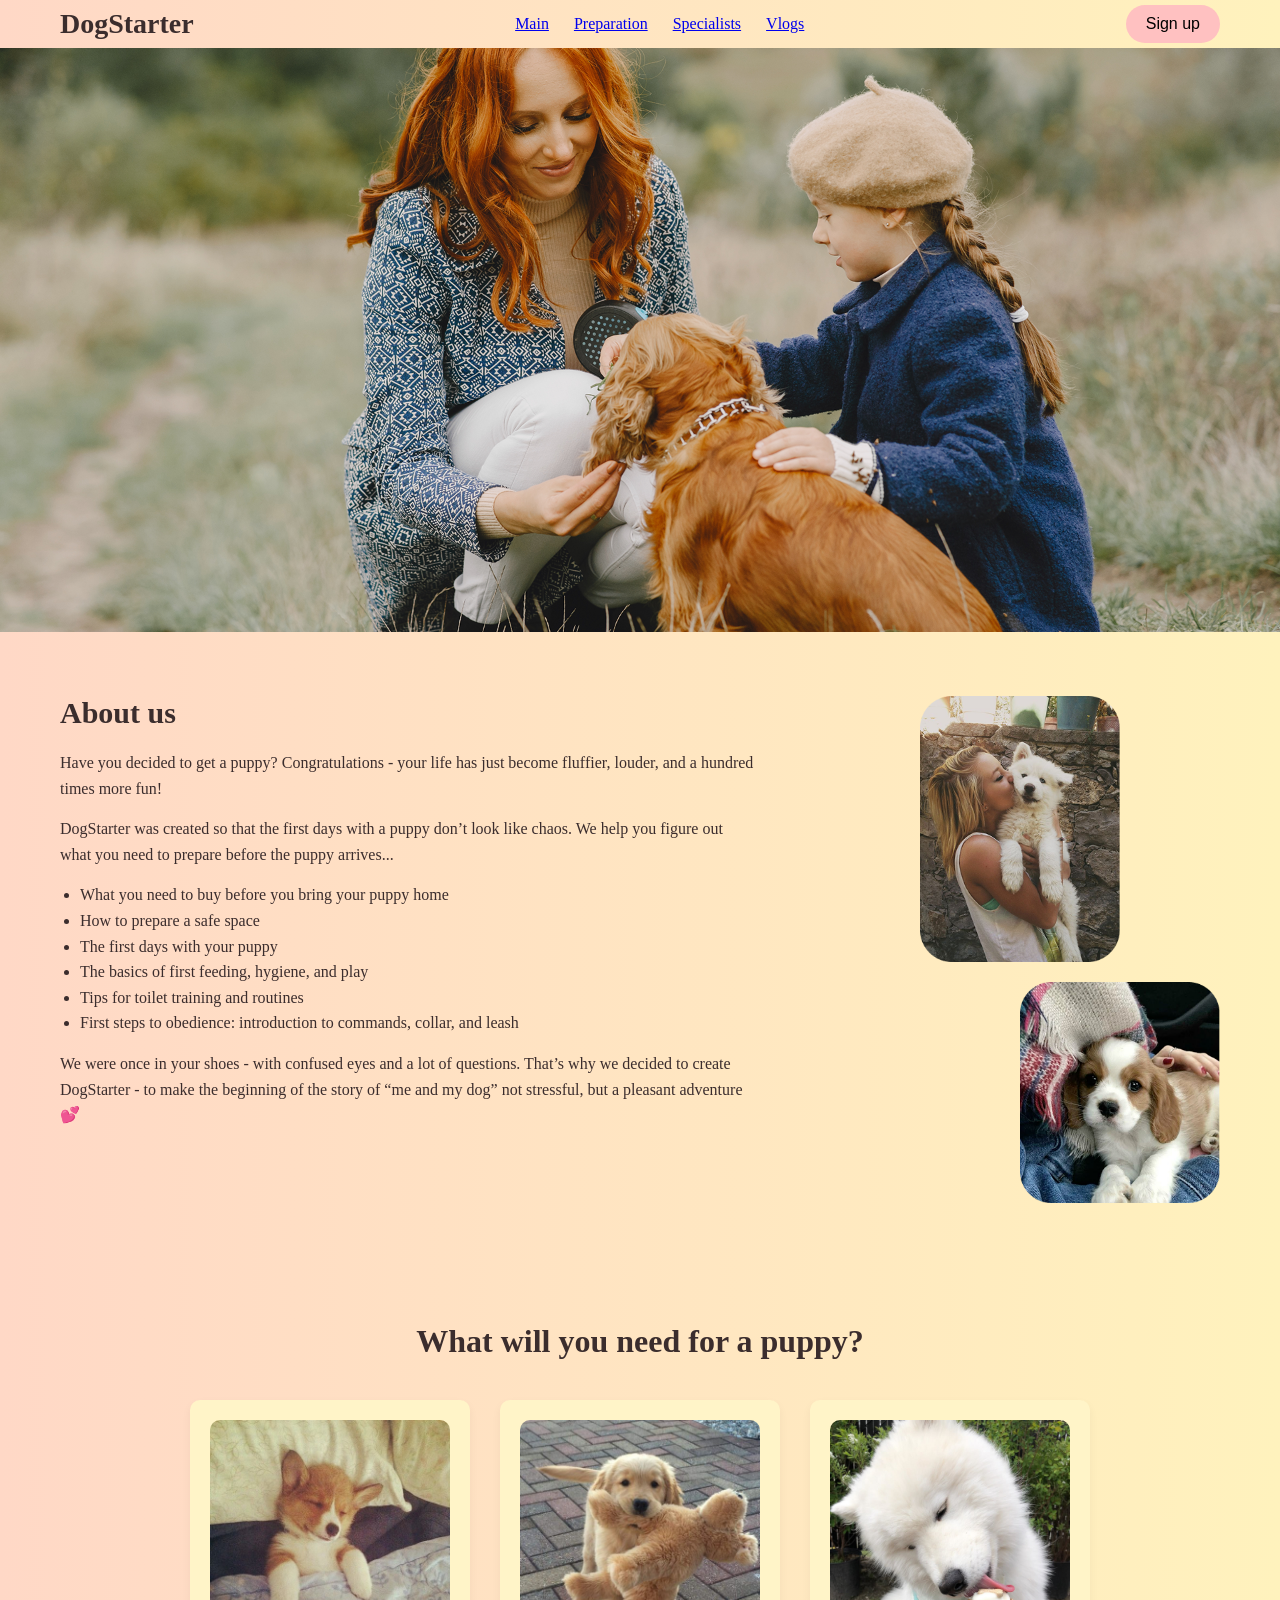
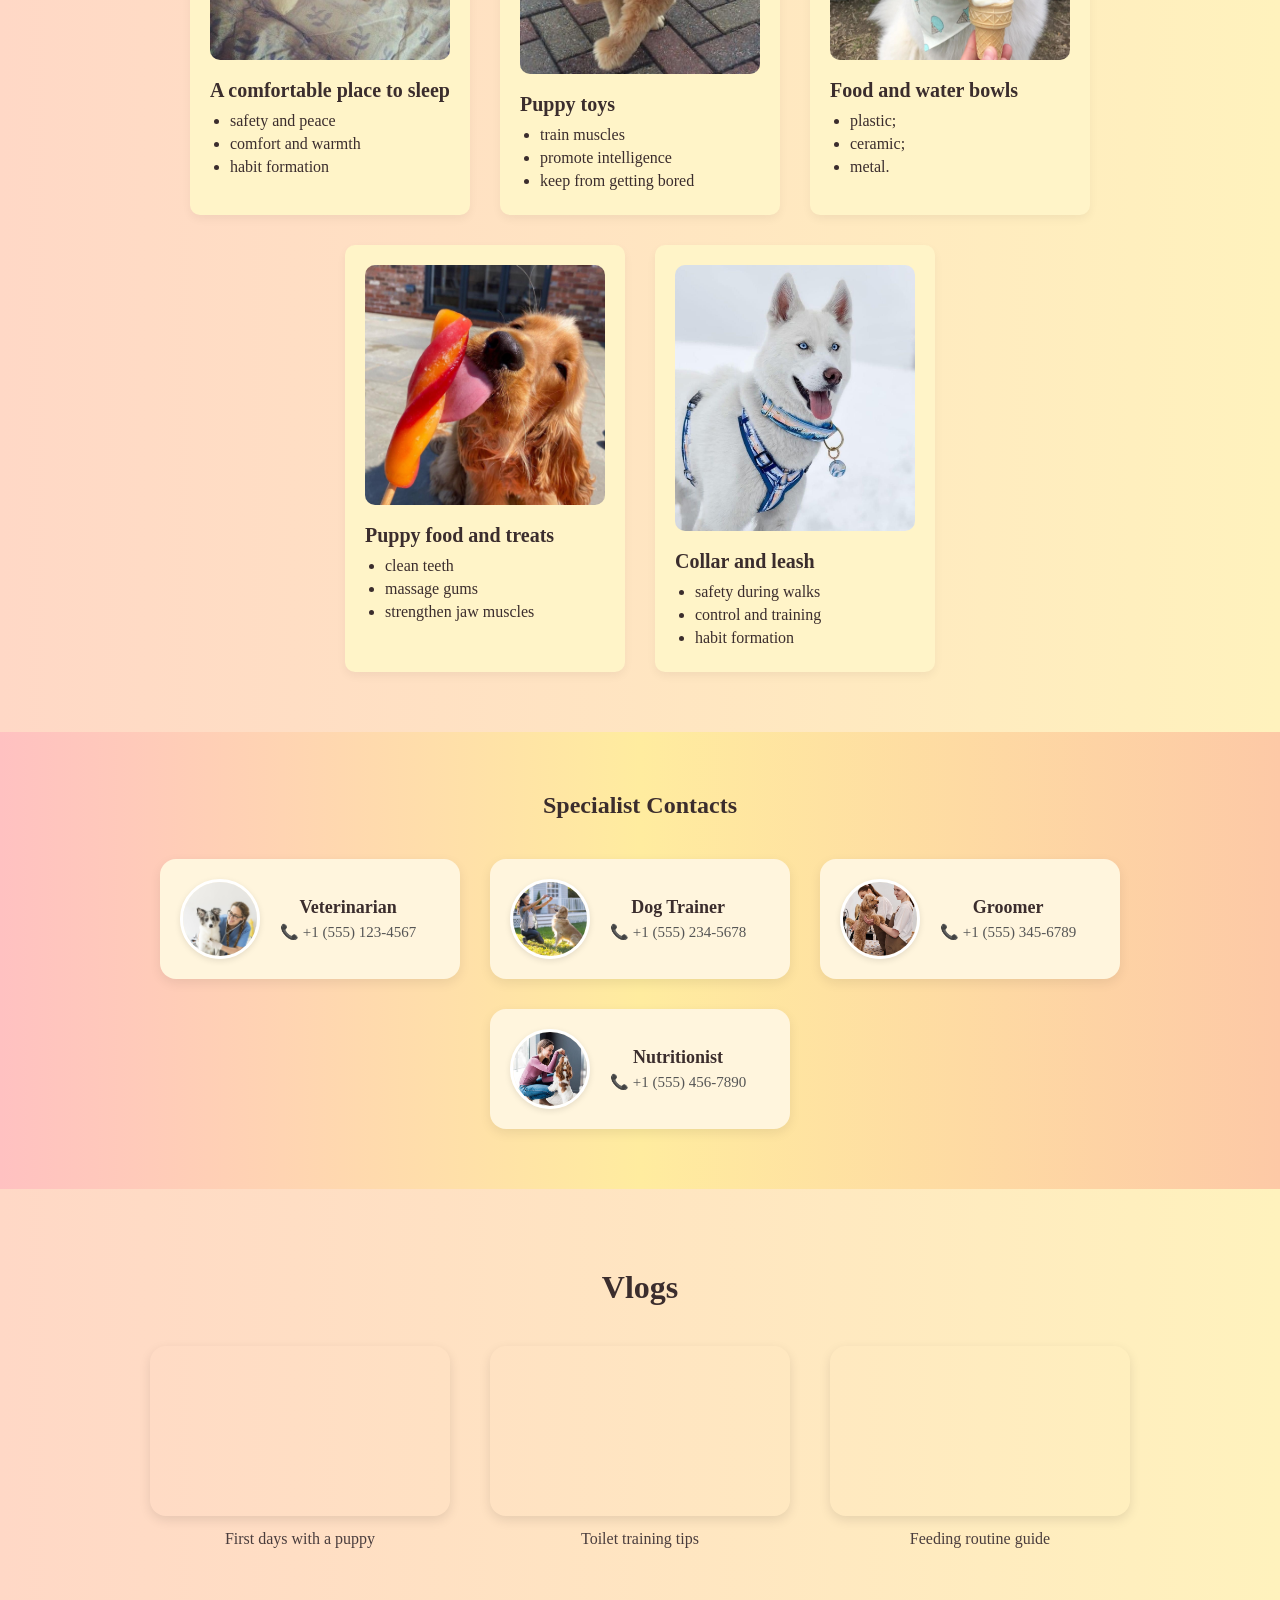
<file: index.html>
<!DOCTYPE html>
<html lang="en">
<head>
    <meta charset="UTF-8">
    <meta name="viewport" content="width=device-width, initial-scale=1.0">
    <title>DogStarter</title>
    <link rel="stylesheet" href="style.css">
</head>
<body>
    <header>
        <nav>
            <div class="logo">DogStarter</div>
            <ul class="nav-links">
                <a href="#main">Main</a>
                <a href="#preparation">Preparation</a>
                <a href="#specialists">Specialists</a>
                <a href="#vlogs">Vlogs</a>
            </ul>
            <button class="sign-up">Sign up</button>
        </nav>
    </header>

    <section class="hero">
        <img src="Photo_main.png" alt="Woman and girl with dog">
    </section>

    <section class="about">
        <div class="text">
            <h2 id="main">About us</h2>
            <p>Have you decided to get a puppy? Congratulations - your life has just become fluffier, louder, and a hundred times more fun!</p>
            <p>DogStarter was created so that the first days with a puppy don’t look like chaos. We help you figure out what you need to prepare before the puppy arrives...</p>
            <ul>
                <li>What you need to buy before you bring your puppy home</li>
                <li>How to prepare a safe space</li>
                <li>The first days with your puppy</li>
                <li>The basics of first feeding, hygiene, and play</li>
                <li>Tips for toilet training and routines</li>
                <li>First steps to obedience: introduction to commands, collar, and leash</li>
            </ul>
            <p>We were once in your shoes - with confused eyes and a lot of questions. That’s why we decided to create DogStarter - to make the beginning of the story of “me and my dog” not stressful, but a pleasant adventure 💕</p>
        </div>
        <div class="images">
            <img src="photo.png" class="rounded" alt="Girl hugging puppy">
            <img src="photo1.png" class="rounded" alt="Puppy on lap">
        </div>
    </section>

<section class="preparation">
    <h2 id="preparation">What will you need for a puppy?</h2>
    <div class="prep-grid">
        <div class="prep-item">
            <img src="bed.jpg" alt="Puppy bed">
            <h3>A comfortable place to sleep</h3>
            <ul>
                <li>safety and peace</li>
                <li>comfort and warmth</li>
                <li>habit formation</li>
            </ul>
        </div>
        <div class="prep-item">
            <img src="toys.jpg" alt="Puppy toys">
            <h3>Puppy toys</h3>
            <ul>
                <li>train muscles</li>
                <li>promote intelligence</li>
                <li>keep from getting bored</li>
            </ul>
        </div>
        <div class="prep-item">
            <img src="bowls.jpg" alt="Food bowls">
            <h3>Food and water bowls</h3>
            <ul>
                <li>plastic;</li>
                <li>ceramic;</li>
                <li>metal.</li>
            </ul>
        </div>
        <div class="prep-item">
            <img src="treats.jpg" alt="Puppy treats">
            <h3>Puppy food and treats</h3>
            <ul>
                <li>clean teeth</li>
                <li>massage gums</li>
                <li>strengthen jaw muscles</li>
            </ul>
        </div>
        <div class="prep-item">
            <img src="collars.jpg" alt="Collar and leash">
            <h3>Collar and leash</h3>
            <ul>
                <li>safety during walks</li>
                <li>control and training</li>
                <li>habit formation</li>
            </ul>
        </div>
    </div>
</section>

<section class="specialists-section">
    <h2 id="specialists">Specialist Contacts</h2>
    <div class="specialists-grid">
        <div class="specialist-card">
            <img src="vet.jpg" alt="Veterinarian">
            <div class="specialist-info">
                <h3>Veterinarian</h3>
                <p>📞 +1 (555) 123-4567</p>
            </div>
        </div>
        <div class="specialist-card">
            <img src="trainer.jpg" alt="Dog Trainer">
            <div class="specialist-info">
                <h3>Dog Trainer</h3>
                <p>📞 +1 (555) 234-5678</p>
            </div>
        </div>
        <div class="specialist-card">
            <img src="groomer.jpg" alt="Groomer">
            <div class="specialist-info">
                <h3>Groomer</h3>
                <p>📞 +1 (555) 345-6789</p>
            </div>
        </div>
        <div class="specialist-card">
            <img src="nutritionist.jpg" alt="Nutritionist">
            <div class="specialist-info">
                <h3>Nutritionist</h3>
                <p>📞 +1 (555) 456-7890</p>
            </div>
        </div>
    </div>
</section>

<section class="vlogs-section">
    <h2 id="vlogs">Vlogs</h2>
    <div class="vlog-grid">
        <div class="vlog-item">
            <iframe width="150%" height="500" src="https://www.youtube.com/embed/O-hKyY0Agik" 
                title="First days with a puppy" frameborder="0" allowfullscreen></iframe>
            <p>First days with a puppy</p>
        </div>
        <div class="vlog-item">
            <iframe width="150%" height="500" src="https://www.youtube.com/embed/BNcA5j1oB4g"
                title="Toilet training tips" frameborder="0" allowfullscreen></iframe>
            <p>Toilet training tips</p>
        </div>
        <div class="vlog-item">
            <iframe width="150%" height="500" src="https://www.youtube.com/embed/8bfmStxEn5U"
                title="Feeding routine guide" frameborder="0" allowfullscreen></iframe>
            <p>Feeding routine guide</p>
        </div>
    </div>
</section>

</body>
</html>
</file>
<file: style.css>
* {
    margin: 0;
    padding: 0;
    box-sizing: border-box;
}

body {
    font-family: 'Georgia', serif;
    background: linear-gradient(to right, #FFD8C6, #FFF2BD);
    color: #3b2d2d;
}

header {
    background: transparent;
    padding: 5px 60px; /* зменшено верхній падінг для підняття заголовка */
    display: flex;
    justify-content: space-between;
    align-items: center;
}

nav {
    display: flex;
    align-items: center;
    width: 100%;
    justify-content: space-between;
}

.logo {
    font-size: 28px;
    font-weight: bold;
    font-family: 'Brush Script MT', cursive;
}

.nav-links {
    list-style: none;
    display: flex;
    gap: 25px;
    font-size: 16px;
}

.sign-up {
    background: #ffc1c1;
    border: none;
    padding: 10px 20px;
    border-radius: 20px;
    font-size: 16px;
    cursor: pointer;
}

.hero img {
    width: 100%;
    height: auto;
    object-fit: cover;
}

.about {
    display: flex;
    justify-content: space-between;
    padding: 60px;
    gap: 40px;
}

.about .text {
    width: 60%;
}

.about h2 {
    font-size: 30px;
    margin-bottom: 20px;
}

.about p, .about ul {
    margin-bottom: 15px;
    line-height: 1.6;
}

.about ul {
    padding-left: 20px;
}

.about ul li {
    list-style: disc;
}

.about .images {
    display: flex;
    flex-direction: column;
    gap: 20px;
}

.about .images img.rounded {
    width: 200px;
    border-radius: 20px;
}

.about .images img.rounded:first-child {
    margin-left: -100px;
}

.preparation {
    padding: 60px;
    text-align: center;
}

.preparation h2 {
    font-size: 32px;
    margin-bottom: 40px;
    color: #3b2d2d;
}

.prep-grid {
    display: flex;
    flex-wrap: wrap;
    justify-content: center;
    gap: 30px;
    max-width: 1000px;
    margin: 0 auto;
}

.prep-item {
    background: #fff4c8;
    padding: 20px;
    border-radius: 10px;
    box-shadow: 0 4px 10px rgba(0,0,0,0.05);
    text-align: left;
    width: 280px;
}

.prep-item img {
    width: 100%;
    border-radius: 10px;
    margin-bottom: 15px;
}

.prep-item h3 {
    font-size: 20px;
    margin-bottom: 10px;
}

.prep-item ul {
    list-style: disc;
    padding-left: 20px;
    color: #3b2d2d;
}

.prep-item ul li {
    margin-bottom: 5px;
}

.specialists-section {
    background: linear-gradient(to left, #fdc9a6, #ffec9f, #ffc1c1);
    padding: 60px;
    text-align: center;
}

.specialists-grid {
    display: flex;
    flex-wrap: wrap;
    justify-content: center;
    gap: 30px;
    margin-top: 40px;
}

.specialist-card {
    background: #fff5dd;
    border-radius: 16px;
    box-shadow: 0 4px 12px rgba(0,0,0,0.08);
    padding: 20px;
    display: flex;
    align-items: center;
    gap: 20px;
    width: 300px;
    transition: transform 0.3s ease;
}

.specialist-card:hover {
    transform: translateY(-5px);
}

.specialist-card img {
    width: 80px;
    height: 80px;
    object-fit: cover;
    border-radius: 50%;
    border: 3px solid #fff;
    box-shadow: 0 2px 6px rgba(0, 0, 0, 0.1);
}

.specialist-info h3 {
    font-size: 18px;
    color: #3b2d2d;
    margin-bottom: 5px;
}

.specialist-info p {
    font-size: 15px;
    color: #555;
}

/* 🌐 Мобільна адаптація */
@media (max-width: 600px) {
    .specialist-card {
        flex-direction: column;
        align-items: center;
        text-align: center;
        width: 90%;
    }

    .specialist-card img {
        margin-bottom: 10px;
    }
}

.vlogs-section {
    padding: 80px 60px;
    background: linear-gradient(to right, #FFD8C6, #FFF2BD);
    text-align: center;
}

.vlogs-section h2 {
    font-size: 32px;
    margin-bottom: 40px;
    color: #3b2d2d;
}

.vlog-grid {
    display: flex;
    flex-wrap: wrap;
    justify-content: center;
    gap: 40px;
}

.vlog-item {
    width: 300px;
}

.vlog-item iframe {
    width: 100%;
    height: 170px;
    border-radius: 16px;
    box-shadow: 0 4px 12px rgba(0, 0, 0, 0.1);
}

.vlog-item p {
    margin-top: 10px;
    font-size: 16px;
    color: #4a3d3d;
}
</file>
